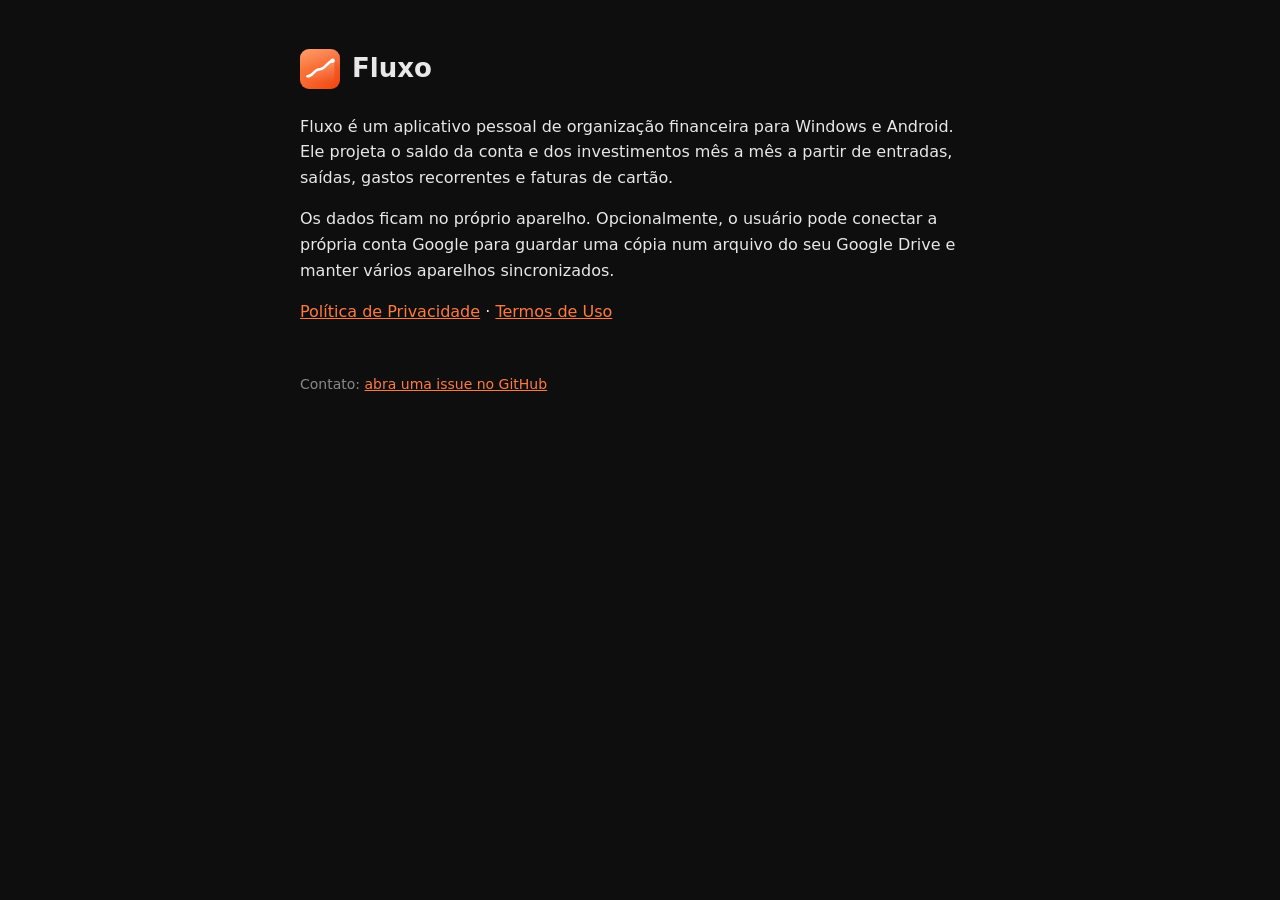
<file: index.html>
<!doctype html>
<html lang="pt-BR">
  <head>
    <meta charset="utf-8" />
    <meta name="viewport" content="width=device-width, initial-scale=1" />
    <title>Fluxo — previsibilidade de saldo pessoal</title>
    <link rel="icon" href="favicon.svg" />
    <link rel="stylesheet" href="style.css" />
  </head>
  <body>
    <main>
      <header>
        <img src="favicon.svg" alt="" />
        <h1>Fluxo</h1>
      </header>
      <p>
        Fluxo é um aplicativo pessoal de organização financeira para Windows e
        Android. Ele projeta o saldo da conta e dos investimentos mês a mês a
        partir de entradas, saídas, gastos recorrentes e faturas de cartão.
      </p>
      <p>
        Os dados ficam no próprio aparelho. Opcionalmente, o usuário pode
        conectar a própria conta Google para guardar uma cópia num arquivo do
        seu Google Drive e manter vários aparelhos sincronizados.
      </p>
      <p>
        <a href="privacidade.html">Política de Privacidade</a> ·
        <a href="termos.html">Termos de Uso</a>
      </p>
      <footer>
        Contato:
        <a href="https://github.com/Victor-H-C/fluxo-site/issues">abra uma issue no GitHub</a>
      </footer>
    </main>
  </body>
</html>
</file>
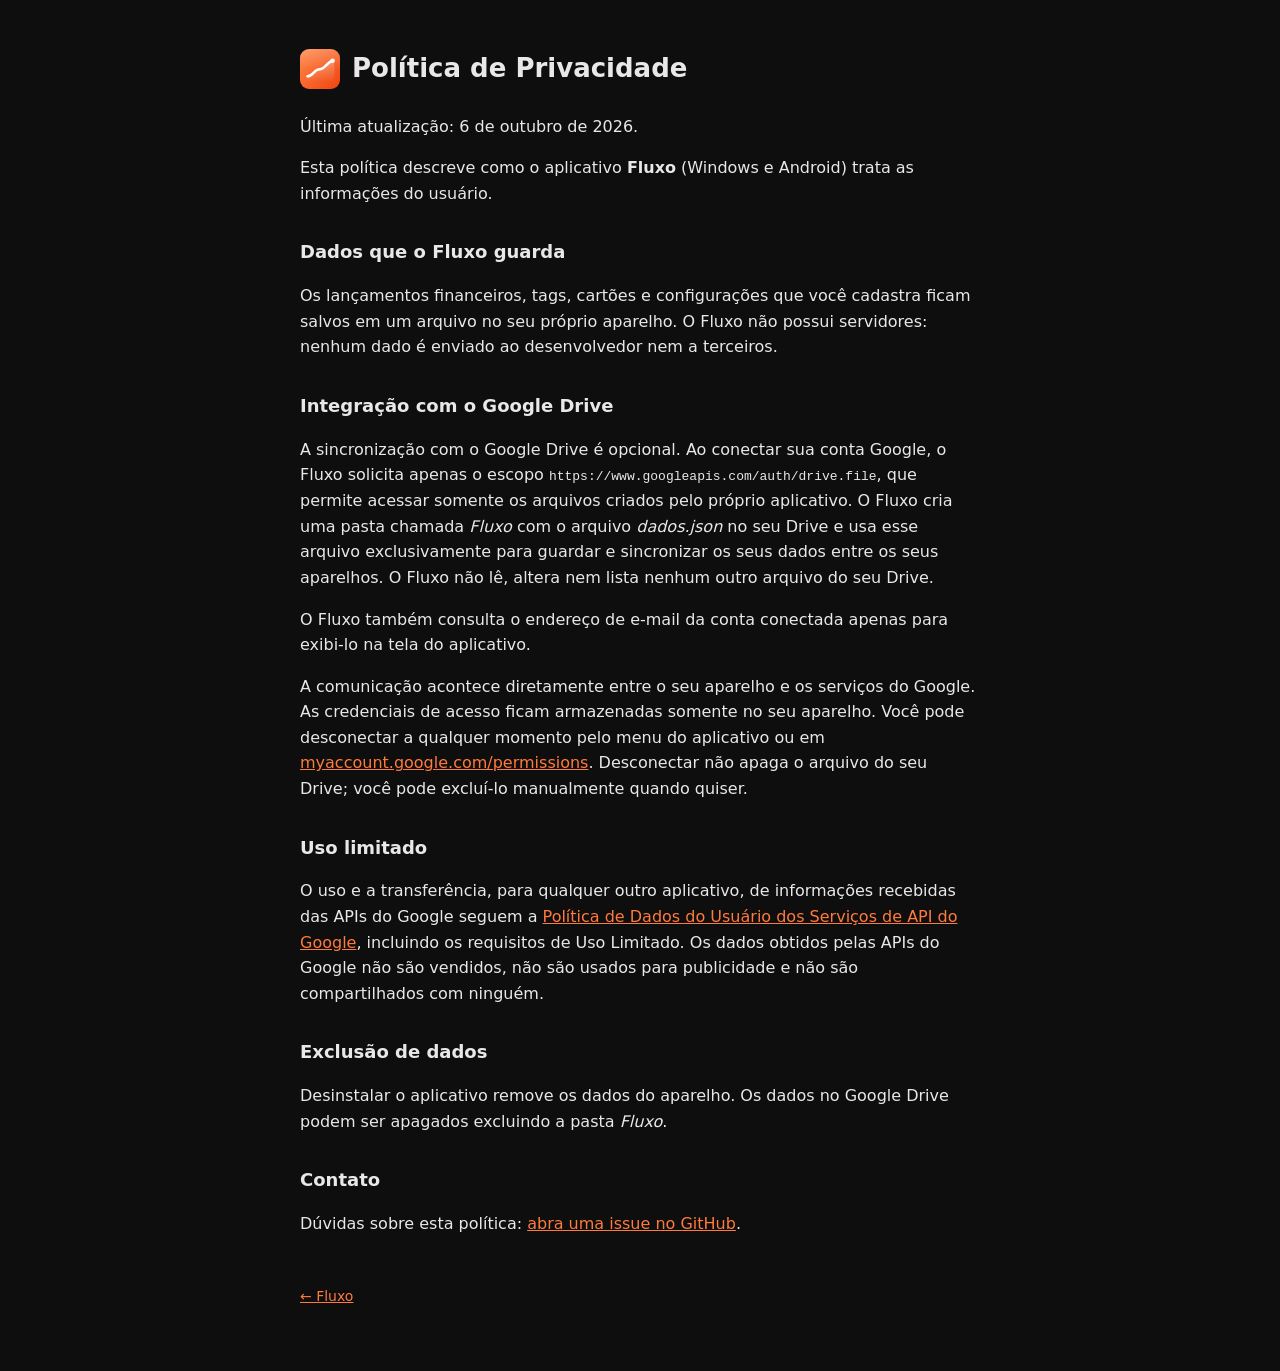
<file: privacidade.html>
<!doctype html>
<html lang="pt-BR">
  <head>
    <meta charset="utf-8" />
    <meta name="viewport" content="width=device-width, initial-scale=1" />
    <title>Política de Privacidade — Fluxo</title>
    <link rel="icon" href="favicon.svg" />
    <link rel="stylesheet" href="style.css" />
  </head>
  <body>
    <main>
      <header>
        <img src="favicon.svg" alt="" />
        <h1>Política de Privacidade</h1>
      </header>
      <p>Última atualização: 6 de outubro de 2026.</p>

      <p>
        Esta política descreve como o aplicativo <strong>Fluxo</strong>
        (Windows e Android) trata as informações do usuário.
      </p>

      <h2>Dados que o Fluxo guarda</h2>
      <p>
        Os lançamentos financeiros, tags, cartões e configurações que você
        cadastra ficam salvos em um arquivo no seu próprio aparelho. O Fluxo
        não possui servidores: nenhum dado é enviado ao desenvolvedor nem a
        terceiros.
      </p>

      <h2>Integração com o Google Drive</h2>
      <p>
        A sincronização com o Google Drive é opcional. Ao conectar sua conta
        Google, o Fluxo solicita apenas o escopo
        <code>https://www.googleapis.com/auth/drive.file</code>, que permite
        acessar somente os arquivos criados pelo próprio aplicativo. O Fluxo
        cria uma pasta chamada <em>Fluxo</em> com o arquivo
        <em>dados.json</em> no seu Drive e usa esse arquivo exclusivamente para
        guardar e sincronizar os seus dados entre os seus aparelhos. O Fluxo
        não lê, altera nem lista nenhum outro arquivo do seu Drive.
      </p>
      <p>
        O Fluxo também consulta o endereço de e-mail da conta conectada apenas
        para exibi-lo na tela do aplicativo.
      </p>
      <p>
        A comunicação acontece diretamente entre o seu aparelho e os serviços
        do Google. As credenciais de acesso ficam armazenadas somente no seu
        aparelho. Você pode desconectar a qualquer momento pelo menu do
        aplicativo ou em
        <a href="https://myaccount.google.com/permissions"
          >myaccount.google.com/permissions</a
        >. Desconectar não apaga o arquivo do seu Drive; você pode excluí-lo
        manualmente quando quiser.
      </p>

      <h2>Uso limitado</h2>
      <p>
        O uso e a transferência, para qualquer outro aplicativo, de informações
        recebidas das APIs do Google seguem a
        <a
          href="https://developers.google.com/terms/api-services-user-data-policy"
          >Política de Dados do Usuário dos Serviços de API do Google</a
        >, incluindo os requisitos de Uso Limitado. Os dados obtidos pelas APIs
        do Google não são vendidos, não são usados para publicidade e não são
        compartilhados com ninguém.
      </p>

      <h2>Exclusão de dados</h2>
      <p>
        Desinstalar o aplicativo remove os dados do aparelho. Os dados no
        Google Drive podem ser apagados excluindo a pasta <em>Fluxo</em>.
      </p>

      <h2>Contato</h2>
      <p>
        Dúvidas sobre esta política:
        <a href="https://github.com/Victor-H-C/fluxo-site/issues">abra uma issue no GitHub</a>.
      </p>

      <footer><a href="index.html">← Fluxo</a></footer>
    </main>
  </body>
</html>
</file>
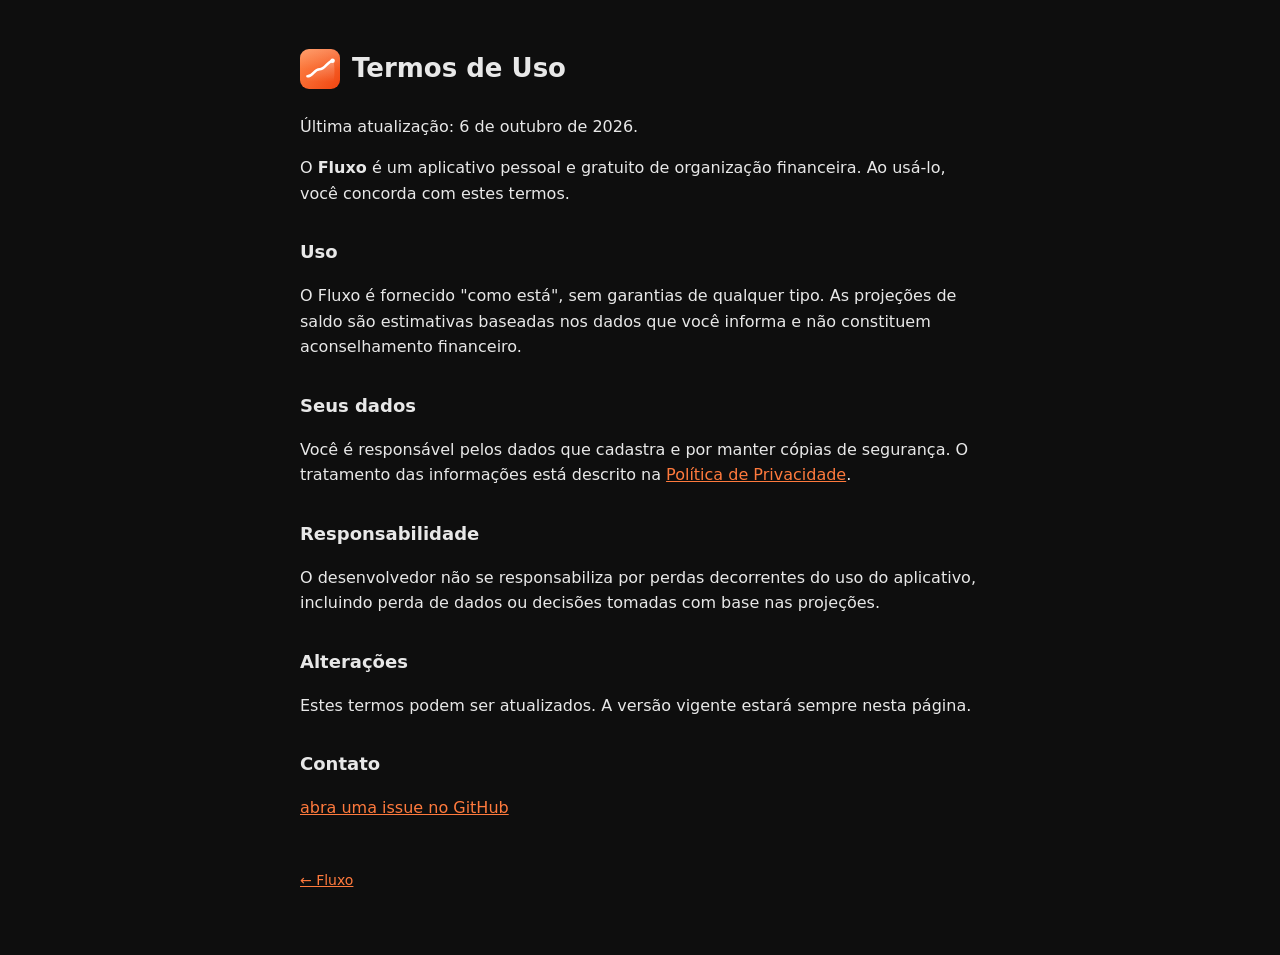
<file: termos.html>
<!doctype html>
<html lang="pt-BR">
  <head>
    <meta charset="utf-8" />
    <meta name="viewport" content="width=device-width, initial-scale=1" />
    <title>Termos de Uso — Fluxo</title>
    <link rel="icon" href="favicon.svg" />
    <link rel="stylesheet" href="style.css" />
  </head>
  <body>
    <main>
      <header>
        <img src="favicon.svg" alt="" />
        <h1>Termos de Uso</h1>
      </header>
      <p>Última atualização: 6 de outubro de 2026.</p>

      <p>
        O <strong>Fluxo</strong> é um aplicativo pessoal e gratuito de
        organização financeira. Ao usá-lo, você concorda com estes termos.
      </p>

      <h2>Uso</h2>
      <p>
        O Fluxo é fornecido "como está", sem garantias de qualquer tipo. As
        projeções de saldo são estimativas baseadas nos dados que você informa
        e não constituem aconselhamento financeiro.
      </p>

      <h2>Seus dados</h2>
      <p>
        Você é responsável pelos dados que cadastra e por manter cópias de
        segurança. O tratamento das informações está descrito na
        <a href="privacidade.html">Política de Privacidade</a>.
      </p>

      <h2>Responsabilidade</h2>
      <p>
        O desenvolvedor não se responsabiliza por perdas decorrentes do uso do
        aplicativo, incluindo perda de dados ou decisões tomadas com base nas
        projeções.
      </p>

      <h2>Alterações</h2>
      <p>
        Estes termos podem ser atualizados. A versão vigente estará sempre
        nesta página.
      </p>

      <h2>Contato</h2>
      <p>
        <a href="https://github.com/Victor-H-C/fluxo-site/issues">abra uma issue no GitHub</a>
      </p>

      <footer><a href="index.html">← Fluxo</a></footer>
    </main>
  </body>
</html>
</file>
<file: style.css>
:root {
  color-scheme: dark;
}
body {
  margin: 0;
  background: #0e0e0e;
  color: #e8e8e8;
  font-family: system-ui, -apple-system, 'Segoe UI', sans-serif;
  line-height: 1.6;
}
main {
  max-width: 680px;
  margin: 0 auto;
  padding: 48px 20px 64px;
}
header {
  display: flex;
  align-items: center;
  gap: 12px;
  margin-bottom: 24px;
}
header img {
  width: 40px;
  height: 40px;
}
h1 {
  font-size: 26px;
  margin: 0;
}
h2 {
  font-size: 18px;
  margin-top: 32px;
}
a {
  color: #ff7a3d;
}
footer {
  margin-top: 48px;
  font-size: 14px;
  color: #888;
}
</file>
